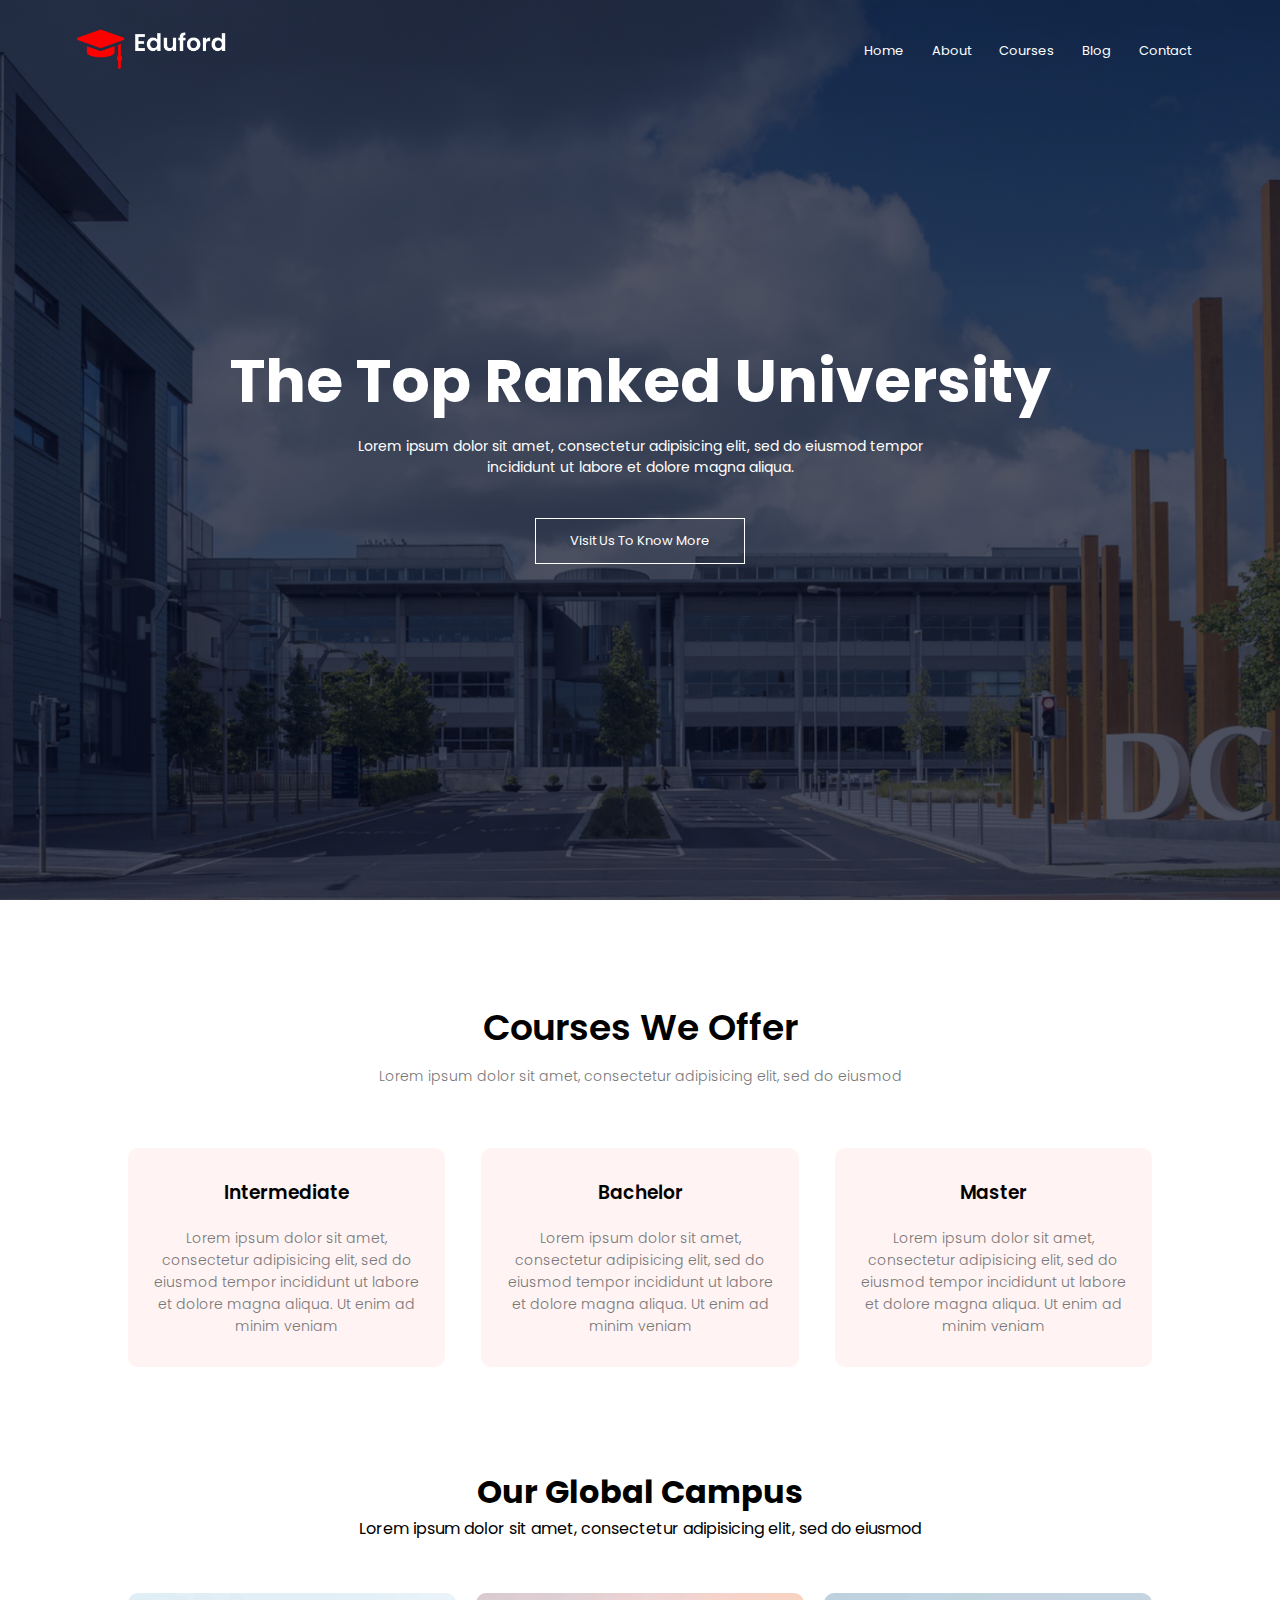
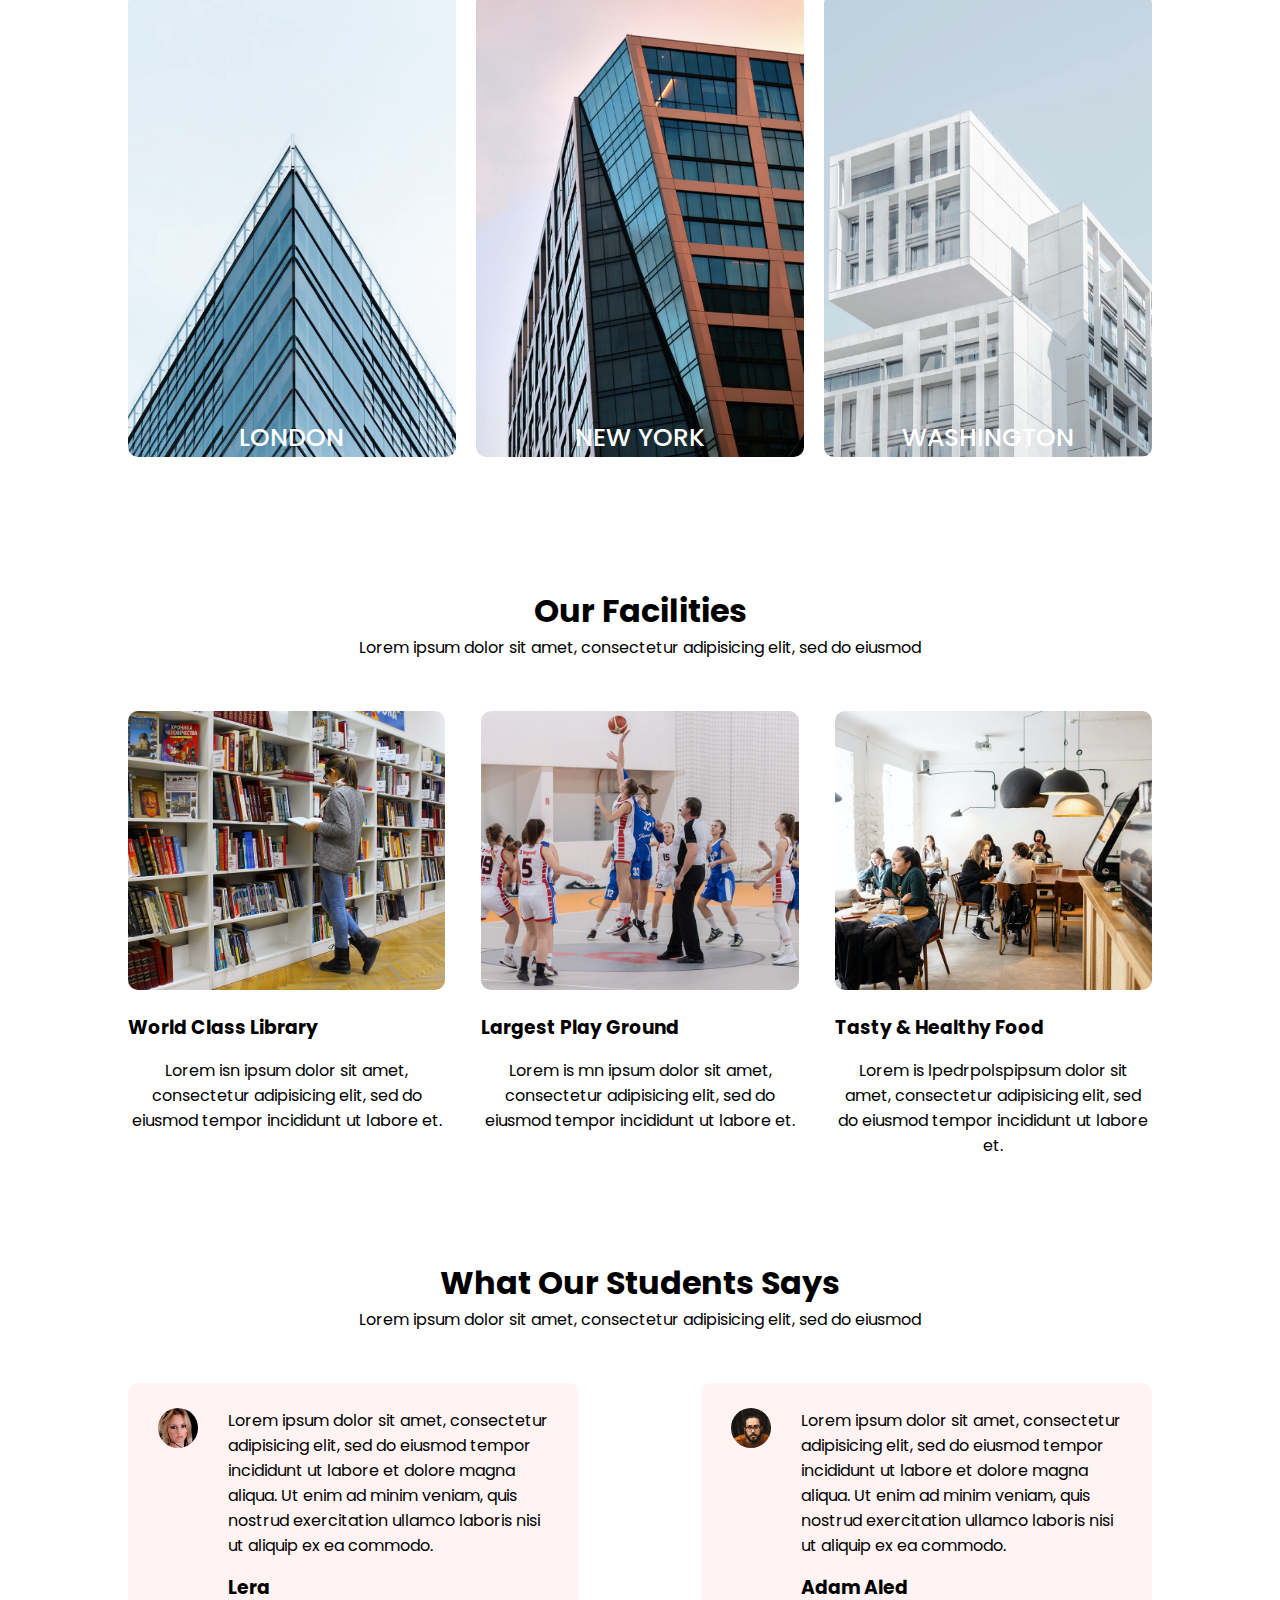
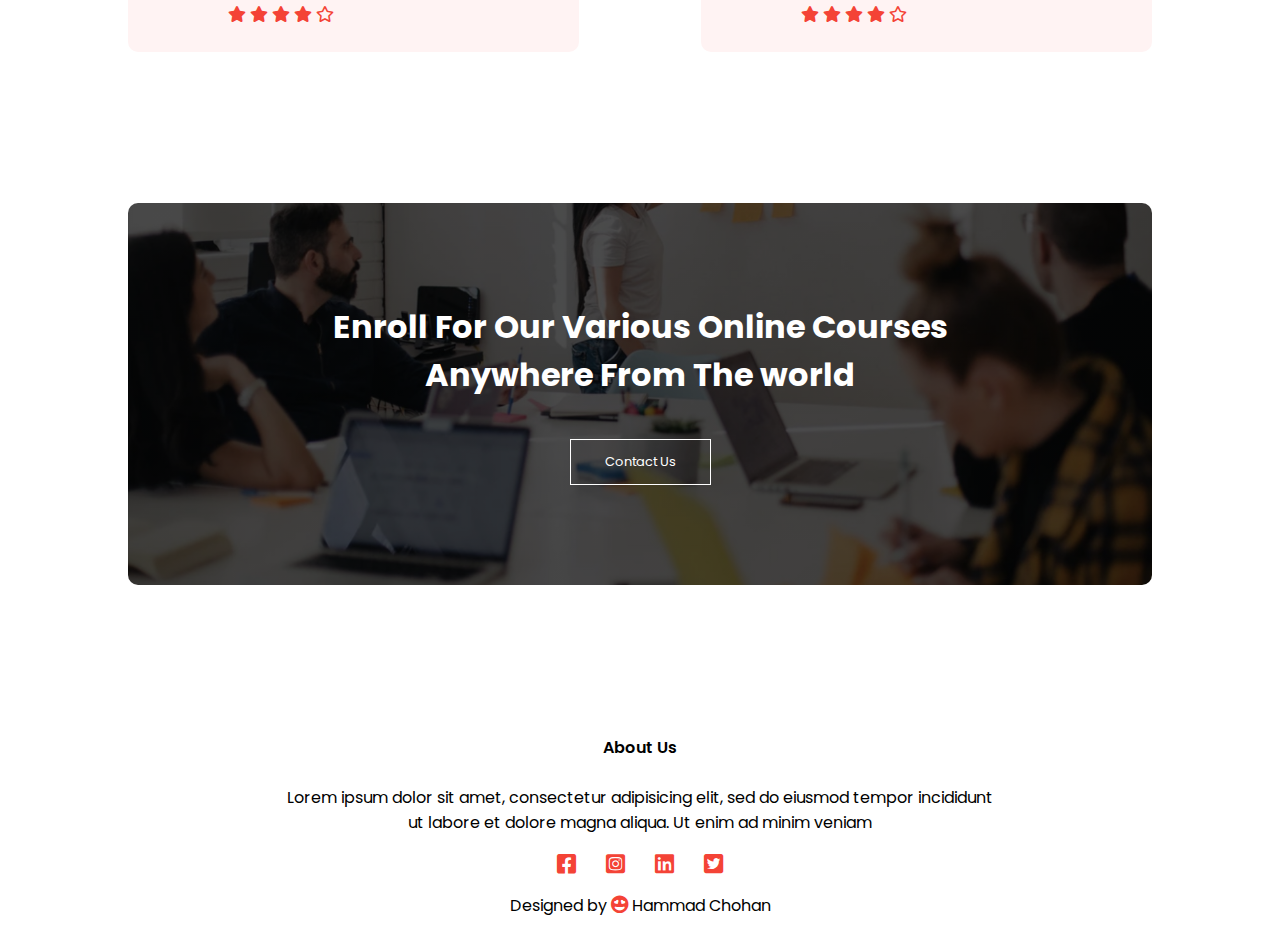
<file: index.html>
<!DOCTYPE html>
<html lang="en">
<head>
	<meta charset="UTF-8">
	<meta name="viewport" content="width=device-width, initial-scale=1.0">
	<link rel="stylesheet" type="text/css" href="style.css">
		<link rel="preconnect" href="https://fonts.googleapis.com">
		<link rel="preconnect" href="https://fonts.gstatic.com" crossorigin>
		<link href="https://fonts.googleapis.com/css2?family=Poppins:ital,wght@0,300;0,400;0,600;1,200;1,600&family=Quicksand:wght@300;400;500;600&display=swap" rel="stylesheet">
		<link rel="stylesheet" type="text/css" href="https://cdnjs.cloudflare.com/ajax/libs/font-awesome/5.15.4/css/all.min.css">
	<title>Top Ranked University</title>
</head>
<body>
<!-- 	=================header section ================= -->
	<div class="header">
		<nav class="navbar">
			<a href="#"><img src="logo.png"></a>
			<div class="menu" id="menu">
				<i class="fas fa-times icon" onclick="closeMenu()"></i>
				<ul>
					<li><a href="index.html">Home</a></li>
					<li><a href="about.html">About</a></li>
					<li><a href="courses.html">Courses</a></li>
					<li><a href="blog.html">Blog</a></li>
					<li><a href="contact.html">Contact</a></li>
				</ul>
			</div>
			<i class="fas fa-bars icon" onclick="openMenu()" ></i>
		</nav>
		<div class="title-div">
			<h1>The Top Ranked University</h1>
			<p>Lorem ipsum dolor sit amet, consectetur adipisicing elit, sed do eiusmod
			tempor<br> incididunt ut labore et dolore magna aliqua.</p>
			<a href="#" class="general-btn">visit Us To Know More</a>
		</div>
	</div>

<!-- 	==================header section============== -->

<!-- 	 ================= course section start ================= -->

	<section class="course">
			<h1>Courses We Offer</h1>
			<p>Lorem ipsum dolor sit amet, consectetur adipisicing elit, sed do eiusmod</p>

			<div class="row">
					<div class="course-col">
						<h3>Intermediate</h3>
						<p>Lorem ipsum dolor sit amet, consectetur adipisicing elit, sed do eiusmod
						tempor incididunt ut labore et dolore magna aliqua. Ut enim ad minim veniam</p>
					</div>
					<div class="course-col">
						<h3>Bachelor</h3>
						<p>Lorem ipsum dolor sit amet, consectetur adipisicing elit, sed do eiusmod
						tempor incididunt ut labore et dolore magna aliqua. Ut enim ad minim veniam</p>
					</div>
					<div class="course-col">
						<h3>Master</h3>
						<p>Lorem ipsum dolor sit amet, consectetur adipisicing elit, sed do eiusmod
						tempor incididunt ut labore et dolore magna aliqua. Ut enim ad minim veniam</p>
					</div>
			</div>
	</section>

<!-- 	 ================= course section end ================= -->

<!-- 	 ================= campus section strat ================= -->
<section class="campus">
		<h1>Our Global Campus</h1>
		<p>Lorem ipsum dolor sit amet, consectetur adipisicing elit, sed do eiusmod</p>
		<div class="row">
			<div class="campus-col">
				<img src="london.png">
				<div class="layer">
					<h3>LONDON</h3>
				</div>
			</div>
			<div class="campus-col">
				<img src="newyork.png">
				<div class="layer">
					<h3>NEW YORK</h3>
				</div>
			</div>
			<div class="campus-col">
				<img src="washington.png">
				<div class="layer">
					<h3>WASHINGTON</h3>
				</div>
			</div>

		</div>
</section>

<!-- 	 ================= campus section end ================= -->

<!-- 	 ================= facilities section strat ================= -->
<section class="facilities">
		<h1>Our Facilities</h1>
		<p>Lorem ipsum dolor sit amet, consectetur adipisicing elit, sed do eiusmod</p>
		<div class="row">
			<div class="facilities-col">
				<img src="library.png">
				<h3>World Class Library</h3>
				<p>Lorem isn ipsum dolor sit amet, consectetur adipisicing elit, sed do eiusmod
				tempor incididunt ut labore et.</p>
			</div>
			<div class="facilities-col">
				<img src="basketball.png">
				<h3>Largest Play Ground</h3>
				<p>Lorem is mn ipsum dolor sit amet, consectetur adipisicing elit, sed do eiusmod
				tempor incididunt ut labore et.</p>
			</div>
			<div class="facilities-col">
				<img src="cafeteria.png">
				<h3>Tasty & Healthy Food</h3>
				<p>Lorem is lpedrpolspipsum dolor sit amet, consectetur adipisicing elit, sed do eiusmod
				tempor incididunt ut labore et.</p>
			</div>
		</div>
</section>

<!-- 	 ================= facilities section end ================= -->

<!-- 	 ================= testimonials section strat ================= -->
<section class="testimonials">
		<h1>What Our Students Says</h1>
		<p>Lorem ipsum dolor sit amet, consectetur adipisicing elit, sed do eiusmod</p>	
		<div class="row">
			<div class="testimonials-col">
				<img src="user1.jpg">
				<div>
					<p>Lorem ipsum dolor sit amet, consectetur adipisicing elit, sed do eiusmod
					tempor incididunt ut labore et dolore magna aliqua. Ut enim ad minim veniam,
					quis nostrud exercitation ullamco laboris nisi ut aliquip ex ea commodo.</p>
					<h3>Lera</h3>
					<i class="fas fa-star"></i>
					<i class="fas fa-star"></i>
					<i class="fas fa-star"></i>
					<i class="fas fa-star"></i>
					<i class="far fa-star"></i>
				</div>
			</div>
			<div class="testimonials-col">
				<img src="user2.jpg">
				<div>
					<p>Lorem ipsum dolor sit amet, consectetur adipisicing elit, sed do eiusmod
					tempor incididunt ut labore et dolore magna aliqua. Ut enim ad minim veniam,
					quis nostrud exercitation ullamco laboris nisi ut aliquip ex ea commodo.</p>
					<h3>Adam Aled</h3>
					<i class="fas fa-star"></i>
					<i class="fas fa-star"></i>
					<i class="fas fa-star"></i>
					<i class="fas fa-star"></i>
					<i class="far fa-star"></i>

				</div>
			</div>

		</div>
</section>
<!-- 	 ================= testimonials section end ================= -->

<!-- 	 ================= call to action section start ================= -->
<section class="cta">
	<h1>Enroll For Our Various Online Courses <br>Anywhere From The world</h1>
	<a href="#" class="general-btn">Contact Us</a>
</section>
<!-- 	 ================= footer section start ================= -->
<section class="footer">
	<h4>About Us</h4>
	<p>Lorem ipsum dolor sit amet, consectetur adipisicing elit, sed do eiusmod
	tempor incididunt<br> ut labore et dolore magna aliqua. Ut enim ad minim veniam</p>
	<div class="about-icons">
		<i class="fab fa-facebook-square"></i>
		<i class="fab fa-instagram-square"></i>
		<i class="fab fa-linkedin"></i>
		<i class="fab fa-twitter-square"></i>
	</div>
	<p>Designed by <i class="fas fa-grin-hearts love"></i> Hammad Chohan</ lovep>
</section>
<!-- 	 ================= footer section end ================= -->


<script type="text/javascript">
	let menu = document.getElementById("menu");

	function openMenu()
	{
		menu.style.right = "0px";
	}
	function closeMenu()
	{
		menu.style.right = "-200px";	
	}
</script>
</body>
</html>
</file>
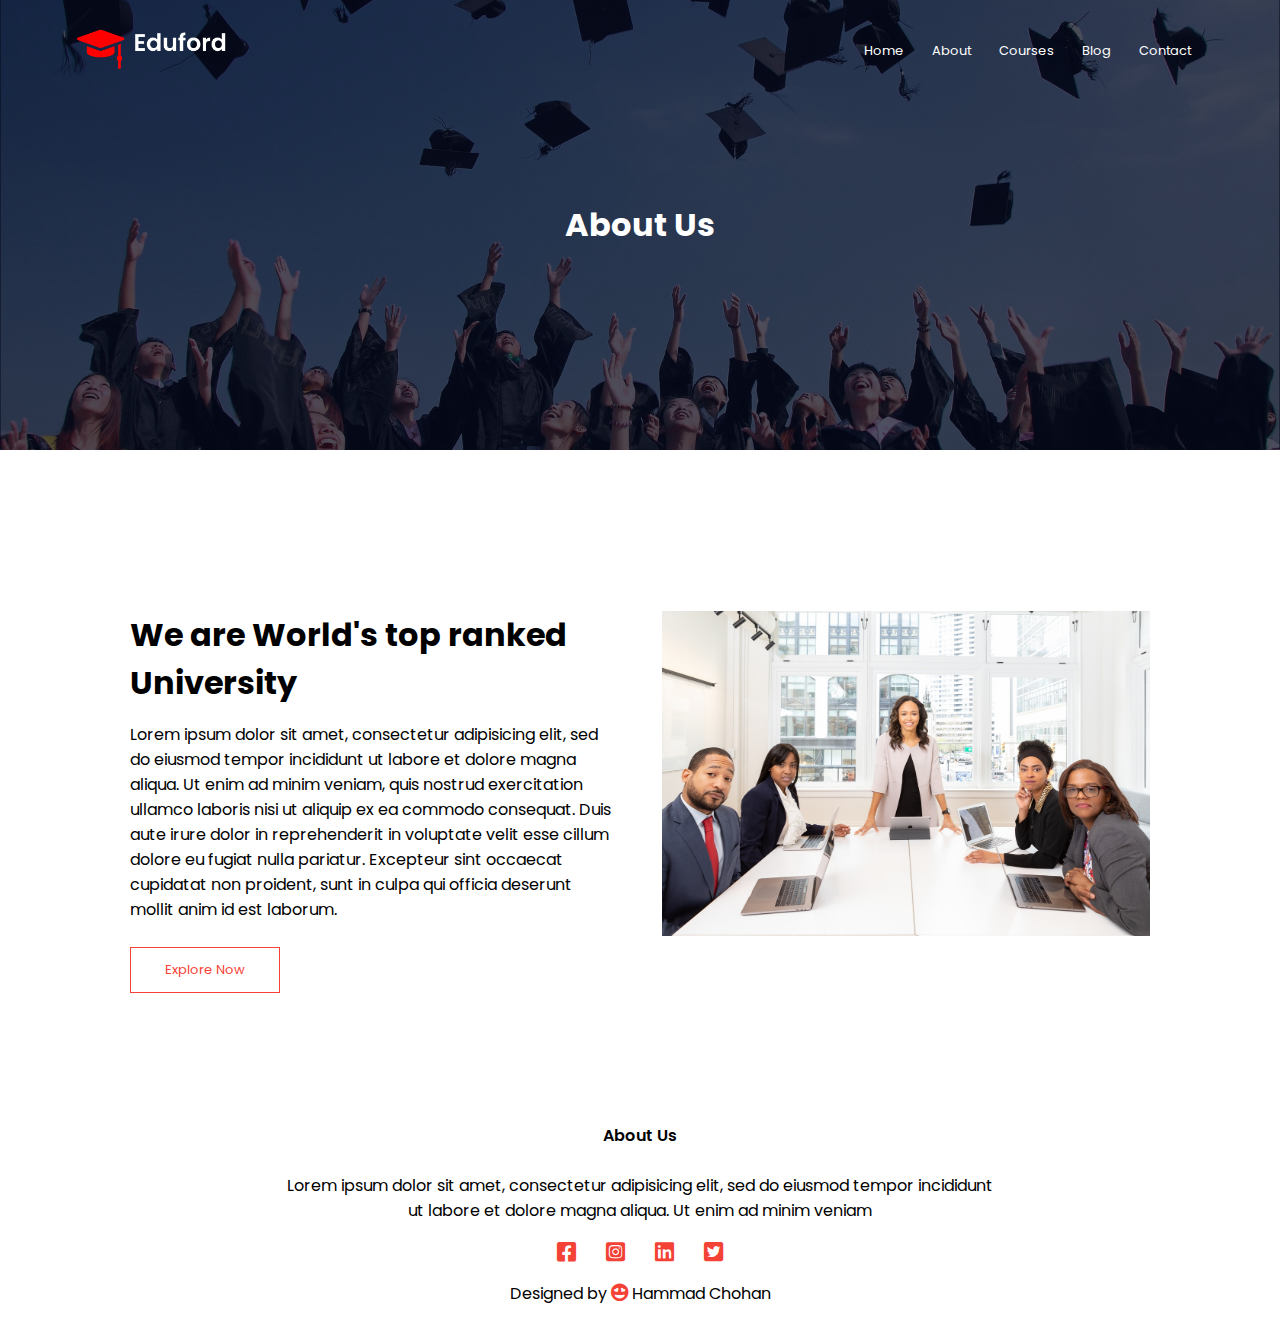
<file: about.html>
<!DOCTYPE html>
<html lang="en">
<head>
	<meta charset="UTF-8">
	<meta name="viewport" content="width=device-width, initial-scale=1.0">
	<link rel="stylesheet" type="text/css" href="style.css">
		<link rel="preconnect" href="https://fonts.googleapis.com">
		<link rel="preconnect" href="https://fonts.gstatic.com" crossorigin>
		<link href="https://fonts.googleapis.com/css2?family=Poppins:ital,wght@0,300;0,400;0,600;1,200;1,600&family=Quicksand:wght@300;400;500;600&display=swap" rel="stylesheet">
		<link rel="stylesheet" type="text/css" href="https://cdnjs.cloudflare.com/ajax/libs/font-awesome/5.15.4/css/all.min.css">
	<title>Top Ranked University</title>
</head>
<body>
<!-- 	=================header section ================= -->
	<div class="sub-header">
		<nav class="navbar">
			<a href="#"><img src="logo.png"></a>
			<div class="menu" id="menu">
				<i class="fas fa-times icon" onclick="closeMenu()"></i>
				<ul>
					<li><a href="index.html">Home</a></li>
					<li><a href="about.html">About</a></li>
					<li><a href="courses.html">Courses</a></li>
					<li><a href="blog.html">Blog</a></li>
					<li><a href="contact.html">Contact</a></li>
				</ul>
			</div>
			<i class="fas fa-bars icon" onclick="openMenu()" ></i>
		</nav>
		<h1>About Us</h1>
	</div>

<!-- 	==================about us content section start============== -->
<section class="about-us">
	<div class="row">
		<div class="about-col">
			<h1>We are World's top ranked University</h1>
			<p>Lorem ipsum dolor sit amet, consectetur adipisicing elit, sed do eiusmod
			tempor incididunt ut labore et dolore magna aliqua. Ut enim ad minim veniam,
			quis nostrud exercitation ullamco laboris nisi ut aliquip ex ea commodo
			consequat. Duis aute irure dolor in reprehenderit in voluptate velit esse
			cillum dolore eu fugiat nulla pariatur. Excepteur sint occaecat cupidatat non
			proident, sunt in culpa qui officia deserunt mollit anim id est laborum.</p>
			<a href="" class="general-btn red-btn">Explore Now</a>
		</div>
		<div class="about-col">
			<img src="about.jpg">

		</div>
	</div>
</section>
<!-- 	=================about us content section end ================= -->

<!-- 	=================header section ================= -->

<!-- 	 ================= footer section start ================= -->
<section class="footer">
	<h4>About Us</h4>
	<p>Lorem ipsum dolor sit amet, consectetur adipisicing elit, sed do eiusmod
	tempor incididunt<br> ut labore et dolore magna aliqua. Ut enim ad minim veniam</p>
	<div class="about-icons">
		<i class="fab fa-facebook-square"></i>
		<i class="fab fa-instagram-square"></i>
		<i class="fab fa-linkedin"></i>
		<i class="fab fa-twitter-square"></i>
	</div>
	<p>Designed by <i class="fas fa-grin-hearts love"></i> Hammad Chohan</ lovep>
</section>
<!-- 	 ================= footer section end ================= -->



<script type="text/javascript">
	let menu = document.getElementById("menu");

	function openMenu()
	{
		menu.style.right = "0px";
	}
	function closeMenu()
	{
		menu.style.right = "-200px";	
	}
</script>
</body>
</html>
</file>
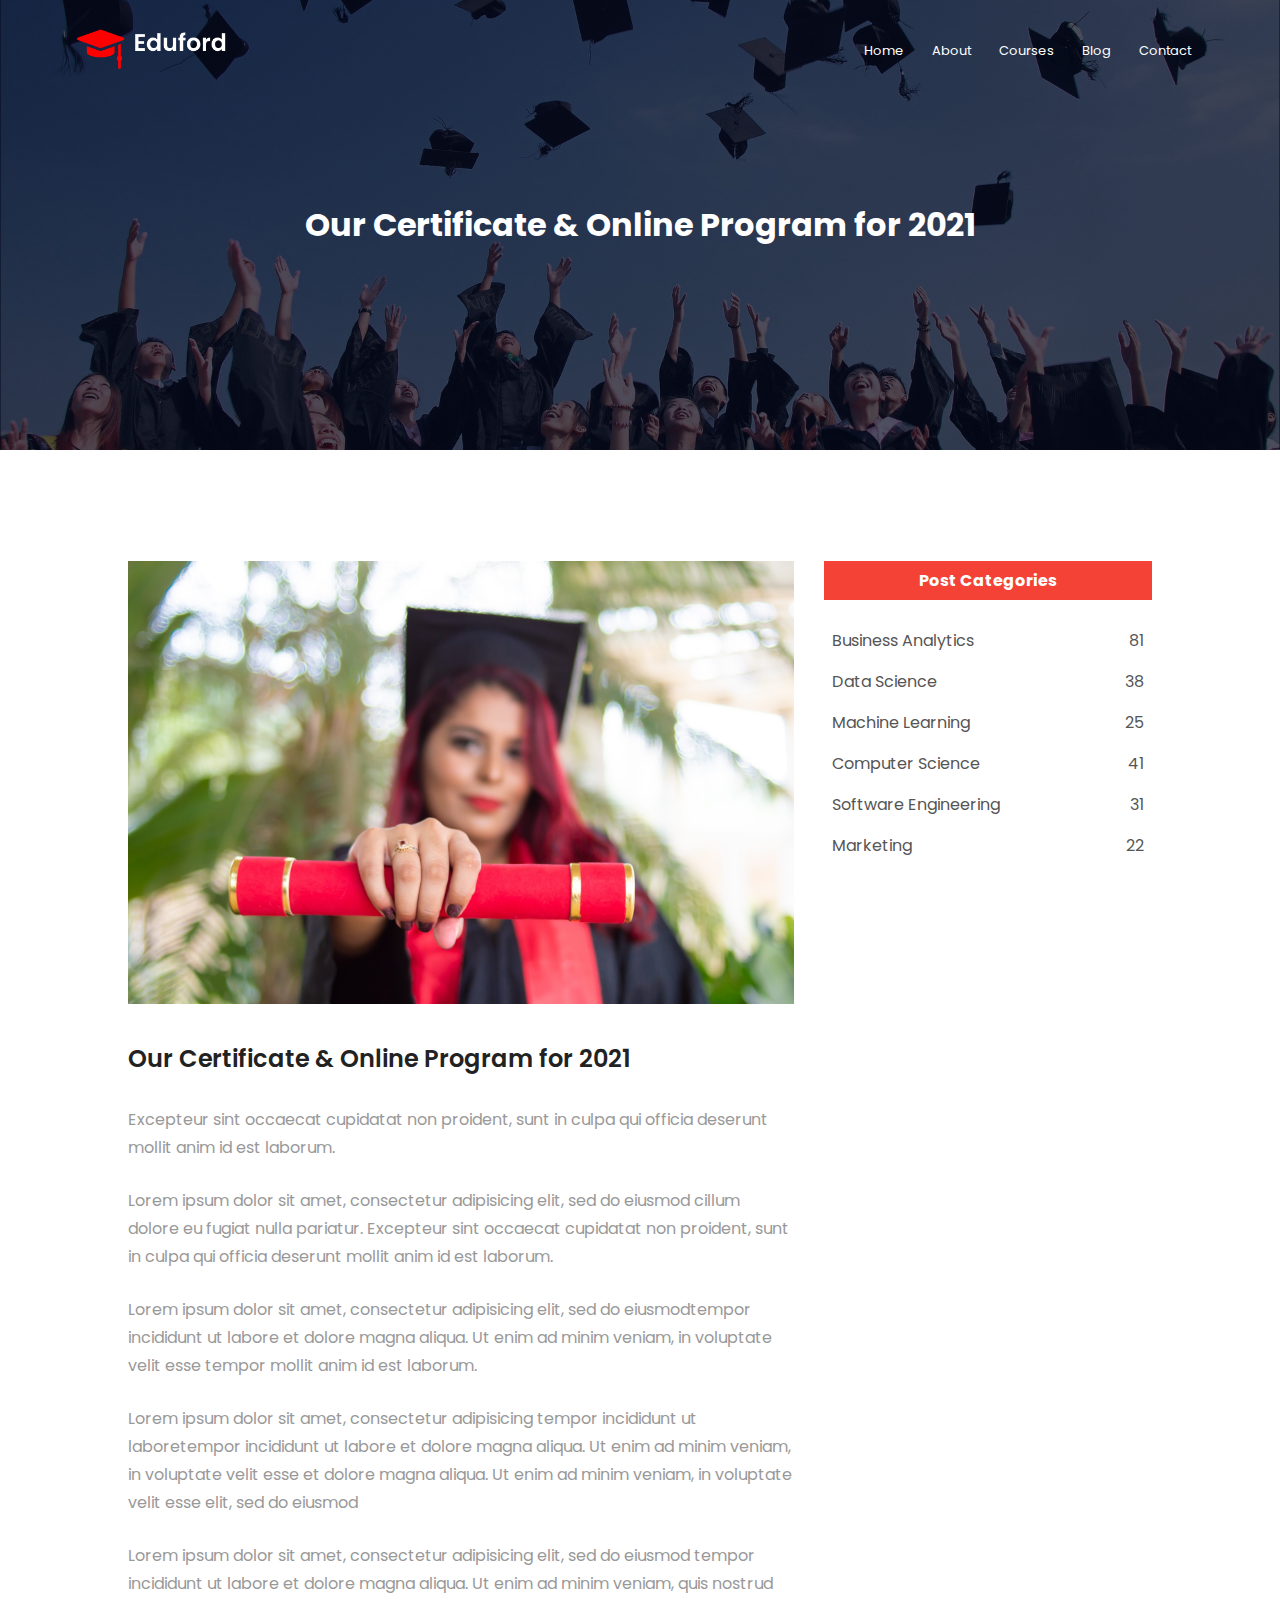
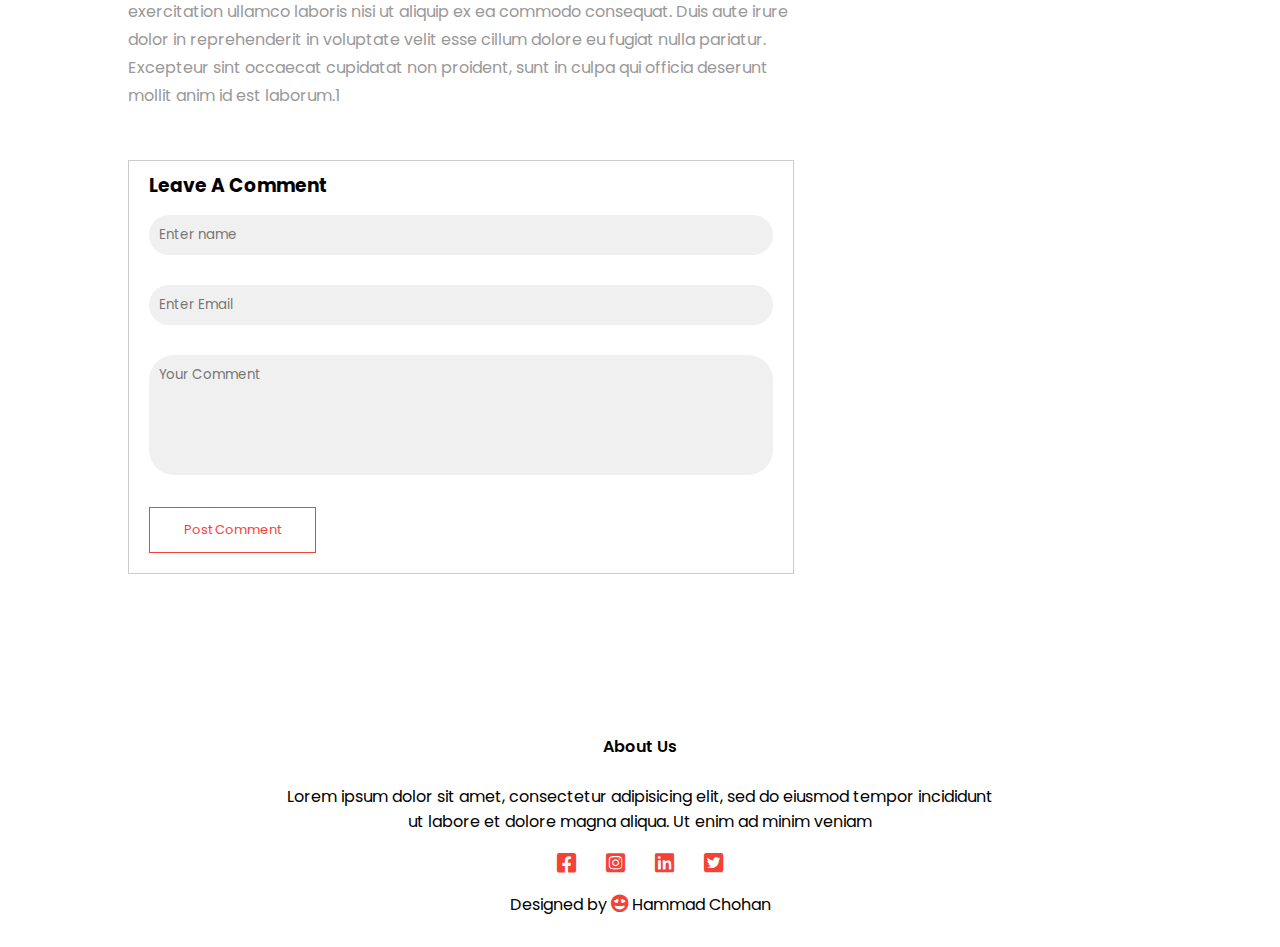
<file: blog.html>
<!DOCTYPE html>
<html lang="en">
<head>
	<meta charset="UTF-8">
	<meta name="viewport" content="width=device-width, initial-scale=1.0">
	<link rel="stylesheet" type="text/css" href="style.css">
		<link rel="preconnect" href="https://fonts.googleapis.com">
		<link rel="preconnect" href="https://fonts.gstatic.com" crossorigin>
		<link href="https://fonts.googleapis.com/css2?family=Poppins:ital,wght@0,300;0,400;0,600;1,200;1,600&family=Quicksand:wght@300;400;500;600&display=swap" rel="stylesheet">
		<link rel="stylesheet" type="text/css" href="https://cdnjs.cloudflare.com/ajax/libs/font-awesome/5.15.4/css/all.min.css">
	<title>Top Ranked University</title>
</head>
<body>
<!-- 	=================header section ================= -->
	<div class="sub-header">
		<nav class="navbar">
			<a href="#"><img src="logo.png"></a>
			<div class="menu" id="menu">
				<i class="fas fa-times icon" onclick="closeMenu()"></i>
				<ul>
					<li><a href="index.html">Home</a></li>
					<li><a href="about.html">About</a></li>
					<li><a href="courses.html">Courses</a></li>
					<li><a href="blog.html">Blog</a></li>
					<li><a href="contact.html">Contact</a></li>
				</ul>
			</div>
			<i class="fas fa-bars icon" onclick="openMenu()" ></i>
		</nav>
		<h1>Our Certificate & Online Program for 2021</h1>
	</div>

<!-- 	=================header section ================= -->

<!-- 	=================blog page content section strat================= -->
<section class="blog-content">
	<div class="row">
		<div class="blog-left">
			<img src="certificate.jpg">
			<h2>Our Certificate & Online Program for 2021</h2>
			<p>Excepteur sint occaecat cupidatat non
			proident, sunt in culpa qui officia deserunt mollit anim id est laborum.</p><br>
			<p>Lorem ipsum dolor sit amet, consectetur adipisicing elit, sed do eiusmod
			cillum dolore eu fugiat nulla pariatur. Excepteur sint occaecat cupidatat non
			proident, sunt in culpa qui officia deserunt mollit anim id est laborum.</p><br>
			<p>Lorem ipsum dolor sit amet, consectetur adipisicing elit, sed do eiusmodtempor incididunt ut labore et dolore magna aliqua. Ut enim ad minim veniam, in voluptate velit esse
			tempor mollit anim id est laborum.</p><br>
			<p>Lorem ipsum dolor sit amet, consectetur adipisicing tempor incididunt ut laboretempor incididunt ut labore et dolore magna aliqua. Ut enim ad minim veniam, in voluptate velit esse
			 et dolore magna aliqua. Ut enim ad minim veniam, in voluptate velit esse
			elit, sed do eiusmod</p><br>
			<p>
			Lorem ipsum dolor sit amet, consectetur adipisicing elit, sed do eiusmod
			tempor incididunt ut labore et dolore magna aliqua. Ut enim ad minim veniam,
			quis nostrud exercitation ullamco laboris nisi ut aliquip ex ea commodo
			consequat. Duis aute irure dolor in reprehenderit in voluptate velit esse
			cillum dolore eu fugiat nulla pariatur. Excepteur sint occaecat cupidatat non
			proident, sunt in culpa qui officia deserunt mollit anim id est laborum.1</p>
			<div class="comment-box">
				<h3>Leave A Comment</h3>
				<form class="comment-form">
					<input type="text" name="" placeholder="Enter name">
					<input type="email" name="" placeholder="Enter Email">
					<textarea rows="5" placeholder="Your Comment"></textarea>
					<button type="submit" class="red-btn general-btn">Post Comment</button>
				</form>
			</div>
		</div><br>
		<div class="blog-right">
			<h3>Post Categories</h3>
			<div>
				<span>Business Analytics</span>
				<span>81</span>
			</div>
			<div>
				<span>Data Science</span>
				<span>38</span>
			</div>
			<div>
				<span>Machine Learning</span>
				<span>25</span>
			</div>
			<div>
				<span>Computer Science</span>
				<span>41</span>
			</div>
			<div>
				<span>Software Engineering</span>
				<span>31</span>
			</div>
			<div>
				<span>Marketing</span>
				<span>22</span>
			</div>

		</div>
	</div>
</section>
<!-- 	=================blog page content section end ================= -->



<!-- 	 ================= footer section start ================= -->
<section class="footer">
	<h4>About Us</h4>
	<p>Lorem ipsum dolor sit amet, consectetur adipisicing elit, sed do eiusmod
	tempor incididunt<br> ut labore et dolore magna aliqua. Ut enim ad minim veniam</p>
	<div class="about-icons">
		<i class="fab fa-facebook-square"></i>
		<i class="fab fa-instagram-square"></i>
		<i class="fab fa-linkedin"></i>
		<i class="fab fa-twitter-square"></i>
	</div>
	<p>Designed by <i class="fas fa-grin-hearts love"></i> Hammad Chohan</ lovep>
</section>
<!-- 	 ================= footer section end ================= -->



<script type="text/javascript">
	let menu = document.getElementById("menu");

	function openMenu()
	{
		menu.style.right = "0px";
	}
	function closeMenu()
	{
		menu.style.right = "-200px";	
	}
</script>
</body>
</html>
</file>
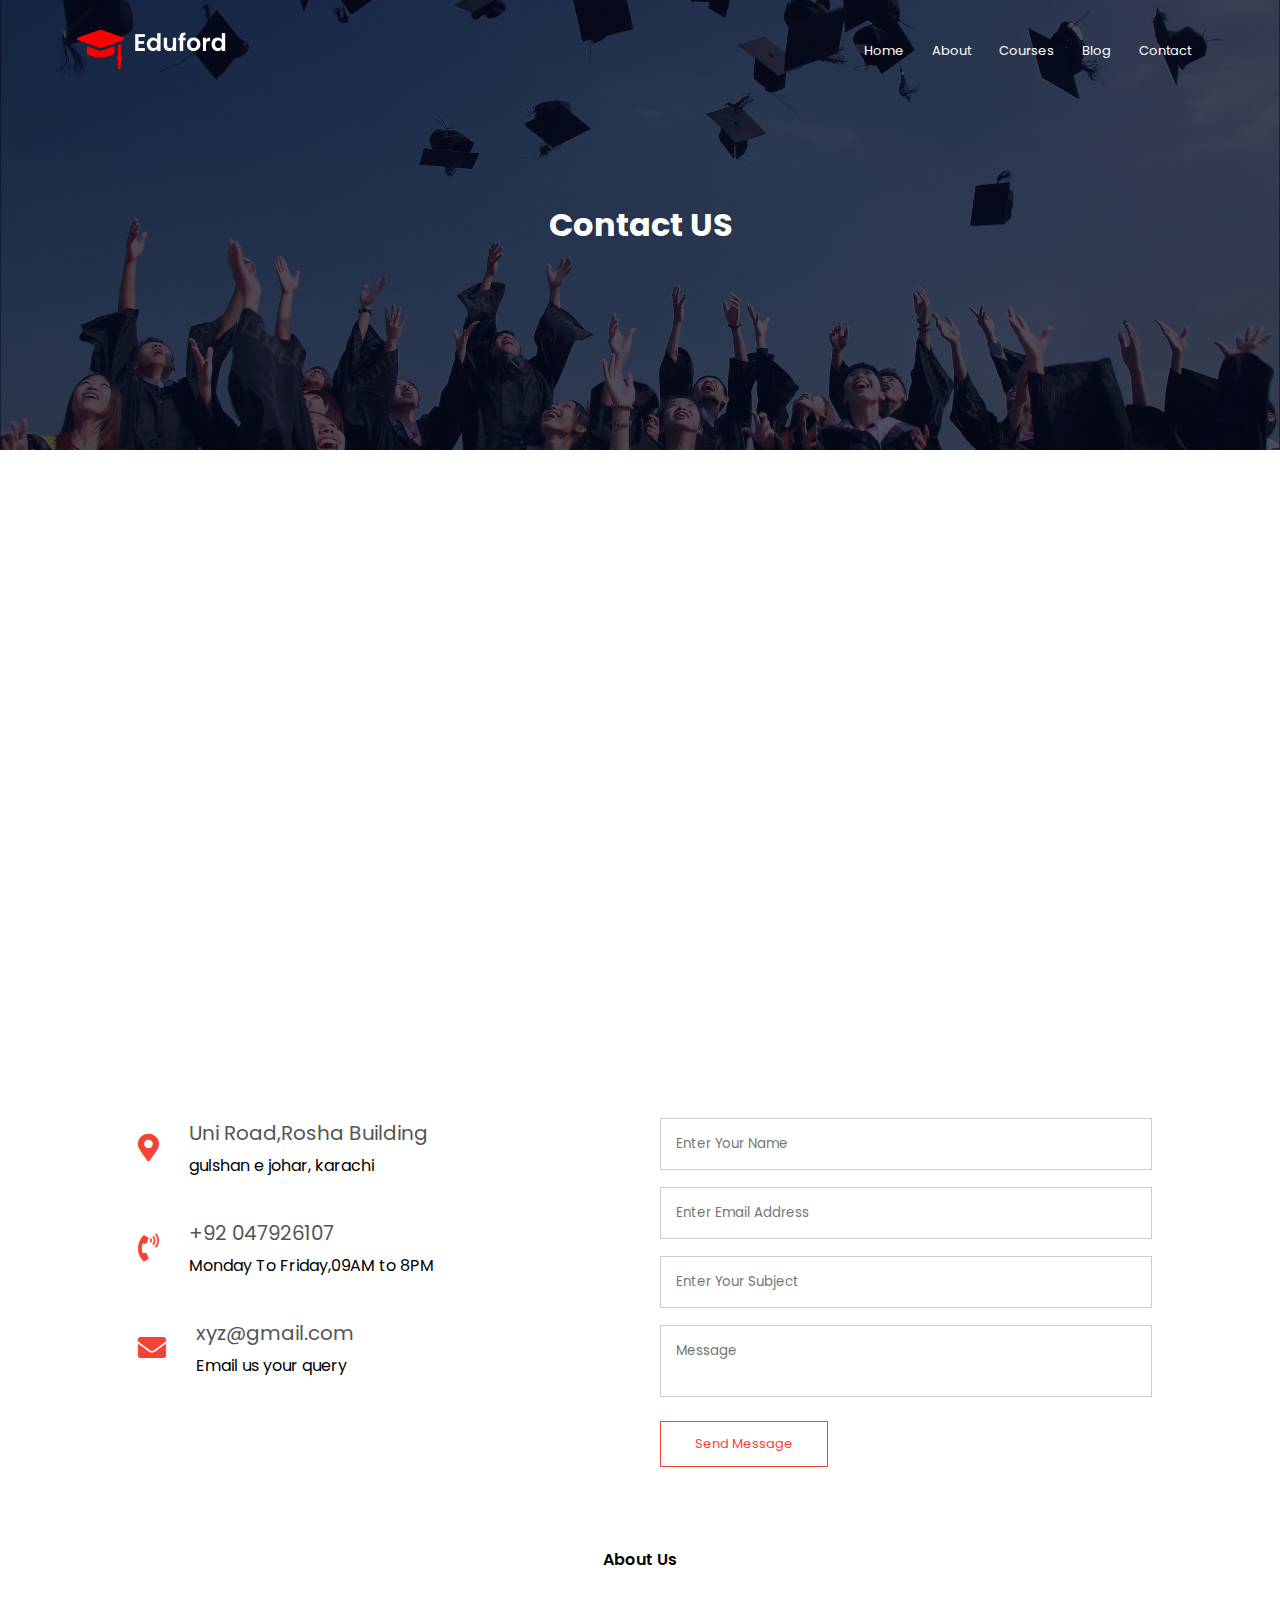
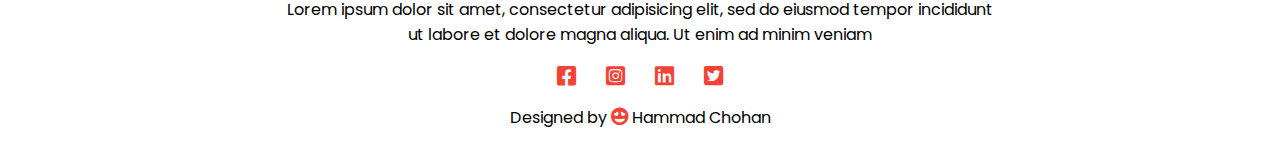
<file: contact.html>
<!DOCTYPE html>
<html lang="en">
<head>
	<meta charset="UTF-8">
	<meta name="viewport" content="width=device-width, initial-scale=1.0">
	<link rel="stylesheet" type="text/css" href="style.css">
		<link rel="preconnect" href="https://fonts.googleapis.com">
		<link rel="preconnect" href="https://fonts.gstatic.com" crossorigin>
		<link href="https://fonts.googleapis.com/css2?family=Poppins:ital,wght@0,300;0,400;0,600;1,200;1,600&family=Quicksand:wght@300;400;500;600&display=swap" rel="stylesheet">
		<link rel="stylesheet" type="text/css" href="https://cdnjs.cloudflare.com/ajax/libs/font-awesome/5.15.4/css/all.min.css">
	<title>Top Ranked University</title>
</head>
<body>
<!-- 	=================header section ================= -->
	<div class="sub-header">
		<nav class="navbar">
			<a href="#"><img src="logo.png"></a>
			<div class="menu" id="menu">
				<i class="fas fa-times icon" onclick="closeMenu()"></i>
				<ul>
					<li><a href="index.html">Home</a></li>
					<li><a href="about.html">About</a></li>
					<li><a href="courses.html">Courses</a></li>
					<li><a href="blog.html">Blog</a></li>
					<li><a href="contact.html">Contact</a></li>
				</ul>
			</div>
			<i class="fas fa-bars icon" onclick="openMenu()" ></i>
		</nav>
		<h1>Contact US</h1>
	</div>

<!-- 	==================contact us content section start============== -->
<section class="location">
	<iframe src="https://www.google.com/maps/embed?pb=!1m18!1m12!1m3!1d28946.84188325561!2d67.13665255000002!3d24.919965550000004!2m3!1f0!2f0!3f0!3m2!1i1024!2i768!4f13.1!3m3!1m2!1s0x3eb338fa00456acf%3A0x7a277bdfeb6b99aa!2sGulistan-e-Johar%2C%20Karachi%2C%20Karachi%20City%2C%20Sindh%2C%20Pakistan!5e0!3m2!1sen!2s!4v1638119510931!5m2!1sen!2s" width="600" height="450" style="border:0;" allowfullscreen="" loading="lazy"></iframe>
</section>
<section class="contact-us">
	<div class="row">
		<div class="contact-col">
			<div>
				<i class="fas fa-map-marker-alt"></i>
				<span>
					<h5>Uni Road,Rosha  Building</h5>
					<p>gulshan e johar, karachi</p>
				</span>
			</div>
			<div>
				<i class="fas fa-phone-volume"></i>
				<span>
					<h5>+92 047926107</h5>
					<p>Monday To Friday,09AM to 8PM</p>
				</span>
			</div>
			<div>
				<i class="fas fa-envelope"></i>
				<span>
					<h5>xyz@gmail.com</h5>
					<p>Email us your query</p>
				</span>
			</div>
		</div>
		<div class="contact-col">
			<form>
					<input type="text" name="" placeholder="Enter Your Name" required>
					<input type="email" name="" placeholder="Enter Email Address" required>
					<input type="text" name="" placeholder="Enter Your Subject" required>
					<textarea cols="8" placeholder="Message" required=""></textarea>
						<button type="submit" class="general-btn red-btn">Send Message</button>										
			</form>
		</div>
	</div>
</section>
<!-- 	=================contact us content section end ================= -->

<!-- 	=================header section ================= -->

<!-- 	 ================= footer section end ================= -->
<section class="footer">
	<h4>About Us</h4>
	<p>Lorem ipsum dolor sit amet, consectetur adipisicing elit, sed do eiusmod
	tempor incididunt<br> ut labore et dolore magna aliqua. Ut enim ad minim veniam</p>
	<div class="about-icons">
		<i class="fab fa-facebook-square"></i>
		<i class="fab fa-instagram-square"></i>
		<i class="fab fa-linkedin"></i>
		<i class="fab fa-twitter-square"></i>
	</div>
	<p>Designed by <i class="fas fa-grin-hearts love"></i> Hammad Chohan</ lovep>
</section>
<!-- 	 ================= footer section strat ================= -->


<script type="text/javascript">
	let menu = document.getElementById("menu");

	function openMenu()
	{
		menu.style.right = "0px";
	}
	function closeMenu()
	{
		menu.style.right = "-200px";	
	}
</script>
</body>
</html>
</file>
<file: style.css>
*
{
	padding: 0;
	margin: 0;
	font-family: 'Poppins', sans-serif;
	box-sizing: border-box;
	/*overflow-x: hidden;*/
}
.header
{
	height: 100vh;
	width: 100%;
	background-image: linear-gradient(rgba(4,9,30,0.7),rgba(4,9,30,0.7)),url(banner.png);
	background-position: center;
	background-size: cover;	
	position: relative;
	box-sizing: border-box;
}
.navbar
{
	margin:auto;
	display: flex;
	justify-content: space-between;
	align-items: center;
	padding: 2% 6%;
}
.navbar img
{
	width: 150px;
}
.menu 
{
	flex:1;
	text-align: right;
}
.navbar .menu ul li
{
	display: inline-block;
	padding: 8px 12px;
	list-style-type: none;
	position: relative;
}
.navbar .menu ul li a
{
	font-size: 13px;
	font-weight: 400;
	color: #fff;
	text-decoration: none;
}
.navbar .menu ul li a::after
{
	content: '';
	height: 2px;
	width: 0%;
	background-color: #f44336;
	display: block;
	margin: auto;
	transition: all 0.5s ease;
}
.navbar .menu ul li a:hover::after
{
	width: 100%;
}
.title-div
{
	width: 90%;
	position:absolute;
	top: 50%;
	left: 50%;
	color: #fff;
	transform: translate(-50%,-50%);
	text-align: center;

}
.title-div h1 
{
	font-size: 60px;
}
.title-div p 
{
	font-size: 14px;
	margin:10px 0px 40px;
}
.general-btn
{
	display: inline-block;
	padding: 12px 34px;
	border:1px solid #fff;
	font-size: 13px;
	text-decoration: none;
	background: transparent;
	color: #fff;
	position: relative;
	text-transform: capitalize;
}
.general-btn:hover
{
	border:1px solid #f44336;
	background: #f44336;
	transition: 1s;
}
.navbar .icon
{
	display: none;
}
@media (max-width: 700px)
{
	.navbar .menu ul li a:hover::after
	{
		background:#fff;
	}
	.title-div h1
	{
		font-size: 20px;
	} 
	.menu
	{
		height: 100vh;
		width: 200px;
		background: red;
	 	text-align: left;
		z-index: 2;
		position: fixed;
		top: 0;
		right: -200px;
		transition: all 0.8s ease;		
	}
	.navbar .menu ul li
	{
		display: block;
	}
	.navbar .menu ul
	{
		padding: 30px;
	}
	.navbar .icon
	{
		display: block;
		color: #fff;
		margin: 10px;
		font-size: 22px;
		cursor: pointer;
	}
}

 /*========================== course ============*/
 .course
 {
 	width: 80%;
 	margin: auto;
 	text-align: center;
 	padding-top: 100px;
 }
 .course h1
 {
 	font-size: 36px;
 	font-weight: 600;
 }
 .course p
 {
 	color: #777;
 	font-size: 14px;
 	font-weight: 300;
 	line-height: 22px;
 	padding:10px;
 }
 .row
 {
 	margin-top: 5%;
 	display: flex;
 	justify-content: space-between; 
 }
 .course-col
 {
 	flex-basis: 31%;
 	background:#fff3f3;
 	border-radius: 10px;
 	margin-bottom: 5%;
 	padding: 20px 12px;
 	box-sizing: border-box;
 	transition: all 0.5s ease;
 }
 .course-col h3
 {
 	text-align: center;
 	font-weight: 600;
 	margin: 10px 0;
 }
 .course-col:hover
 {
 	box-shadow: 0 0 20px 0px rgba(0,0,0,0.2); 
 }
 @media(max-width: 700px)
 {
 	.row
 	{
 		flex-direction:column;
 	}
 }
 /*=============== campus======================*/

 .campus
 {
 	width: 80%;
 	margin:auto;
 	padding-top: 50px;
 	text-align: center;
 }
 .campus-col
 {
 	flex-basis: 32%;
 	border-radius: 10px;
 	margin-bottom: 30px;
 	position: relative;
 	overflow: hidden;
 }
  .campus-col img
  {
  	width: 100%;
  	display: block;
  }
  .layer
  {
  	background:transparent;	
  	height: 100%;
  	width: 100%;
  	position: absolute;
  	top: 0;
  	left: 0;
  	transition: 0.5s;
  }
  .layer:hover
  {
  	background:rgba(226,0,0,0.7);
  }
  .layer h3
  {
  	width: 100%;
  	font-weight: 500;
  	color:#fff;
  	font-size: 25px;
  	position: absolute;
  	bottom: 0%;
  	left: 50%;
  	transform: translateX(-50%);
  	transition: all 0.5s ease;
  }
  .layer:hover h3
  {
  	bottom: 50%;
  	opacity: 1;
  }
 /*====================== facilities ==========*/
.facilities
{
	width: 80%;
	margin: auto;
	text-align: center;
	padding-top:100px; 
}
.facilities-col
{
	flex-basis: 31%;
	border-radius: 10px;
	margin-bottom: 5%;
	text-align: center;
}
.facilities-col img
{
	width:100%;
	border-radius:10px;
}
.facilities-col h3
{
 	text-align: left;
 	margin: 16px 0;	
}
.
.facilities-col p
{
	padding: 0;
}
/*================= testimonials ===============*/
.testimonials
{
	width: 80%;
	margin: auto;
	text-align: center;
	margin-top: 50px;
}
.testimonials-col
{
	flex-basis:44%;
	border-radius: 10px;
	margin-bottom: 5%;
	text-align: left;
	background:#fff3f3;
	padding: 25px;
	cursor: pointer;
	display: flex;
}
.testimonials-col img
{
	height: 40px;
	margin-left: 5px;
	margin-right: 30px;
	border-radius: 50%;
}
.testimonials-col p
{
	padding: 0;
}
.testimonials-col h3
{
	margin-top: 15px;
	text-align: left;
}
.testimonials-col .fas,.testimonials-col .far
{
	color:#f44336;
}
@media (max-width: 700px)
{
	.testimonials-col img
	{
	margin-left: 0px;
	margin-right: 15px;
	}

}

/*============== call to action =================*/
.cta
{
	width: 80%;
	margin:100px auto;
	background-image: linear-gradient(rgba(0,0,0,0.7),rgba(0,0,0,0.7)),url(banner2.jpg);
	background-position: center;
	background-size: cover;
	border-radius: 10px;
	text-align: center;
	padding: 100px 0;
}
.cta h1
{
	color: #fff;
	margin-bottom: 40px;
	padding: 0;
}

@media (max-width: 700px)
{
	.cta h1
	{
		font-size: 24px;
	}
}

/*====================== footer =================*/
.footer
{
	width: 80%;
	text-align: center;
	padding: 30px 0;
	margin:auto;
}
.footer h4
{
	margin-bottom:25px;
	margin-top:20px;
	font-weight: 600;
}
.about-icons .fab
{
	color:#f44336;
	margin:0 13px;
	cursor: pointer;
	padding: 18px 0;
	font-size: 22px
}
.love
{
	color: #f44336;
	font-size: 18px
}

/*=================== about us page ====================*/
.sub-header
{
	height: 50vh;
	width: 100%;
	background: linear-gradient(rgba(4,9,30,0.7),rgba(4,9,30,0.7)),url(background.jpg);
	background-position: center;
	background-size: cover;	
	text-align: center;
	color: #fff;
}
.sub-header h1
{
	margin-top: 100px;
}
.about-us
{
	width: 80%;
	margin:auto;
	padding-top:80px;
	padding-bottom: 50px;
}
.about-col
{
	flex-basis: 48%;
	padding: 30px 2px;

}
.about-col img
{
	width: 100%;
}
.about-col h1
{
	padding-top:0px; 
}
.about-col p
{
	padding: 15px 0 25px;
}
.red-btn
{
	border:1px solid #f44336;
	background:transparent;
	color:#f44336;
}
.red-btn:hover
{
	color:#fff;
}

/*================ blog ====================*/
.blog-content
{
	width: 80%;
	margin:auto;
	padding: 60px 0;
}
.blog-left
{
	flex-basis: 65%;
}
.blog-left img
{
	width: 100%;	
}
.blog-left h2
{
	color: #222;
	font-weight: 600;
	margin: 30px 0;	
}
.blog-left p
{
	color:#999;
	padding: 0;
	line-height: 28px;
}
.blog-right
{
	flex-basis: 32%;
}
.blog-right h3
{
	width: 100%;
	font-size: 16px;
	color:#fff;
	background:#f44336;
	text-align: center;
	padding: 7px 0;
	margin-bottom: 20px;
}
.blog-right div
{
		display: flex;
		align-items: center;
		justify-content: space-between;
		padding: 8px;
		color:#555;
		box-sizing: border-box;
}

/*============  comment box =======================*/
.comment-box
{
	border:1px solid #ccc;
	margin:50px 0;
	padding: 10px 20px;
}
.comment-box h3
{
	text-align: left;
}
.comment-form input,.comment-form textarea
{
	width: 100%;
	padding: 10px;
	margin:15px 0;
	box-sizing: border-box;
	border:none;
	outline:none;
	background:#f0f0f0;
	border-radius:25px;
	resize: none;
}
.comment-form button
{
	margin:10px 0;
}
@media(max-width: 700px)
{
	.sub-header h1
	{
		font-size: 24px;
	}
}
/*================== contact us =================*/

.location
{
	width: 80%;
	margin: auto;
	padding: 80px 0;
}
.location iframe
{
	width: 100%;
}
.contact-us
{
	width:80%;
	margin: auto;	
}
.contact-col
{
	flex-basis: 48%;
	margin-bottom: 30px;	
}
.contact-col div
{
	display: flex;
	align-items: center;
	margin-bottom: 40px;
}
.contact-col .fas 
{
	font-size: 28px;
	color:#f44336;
	margin:10px;
	margin-right: 30px;

}
.contact-col div p
{
	padding: 0;
}
.contact-col div h5
{
	font-size: 20px;
	font-weight: 400;
	margin-bottom: 5px;
	color:#555;
}
.contact-col input ,.contact-col textarea
{
		width: 100%;
		padding: 15px;
		margin-bottom: 17px;
		outline: none;
		border:1px solid #ccc;
		resize: none;
		box-sizing: border-box;	
}
</file>
